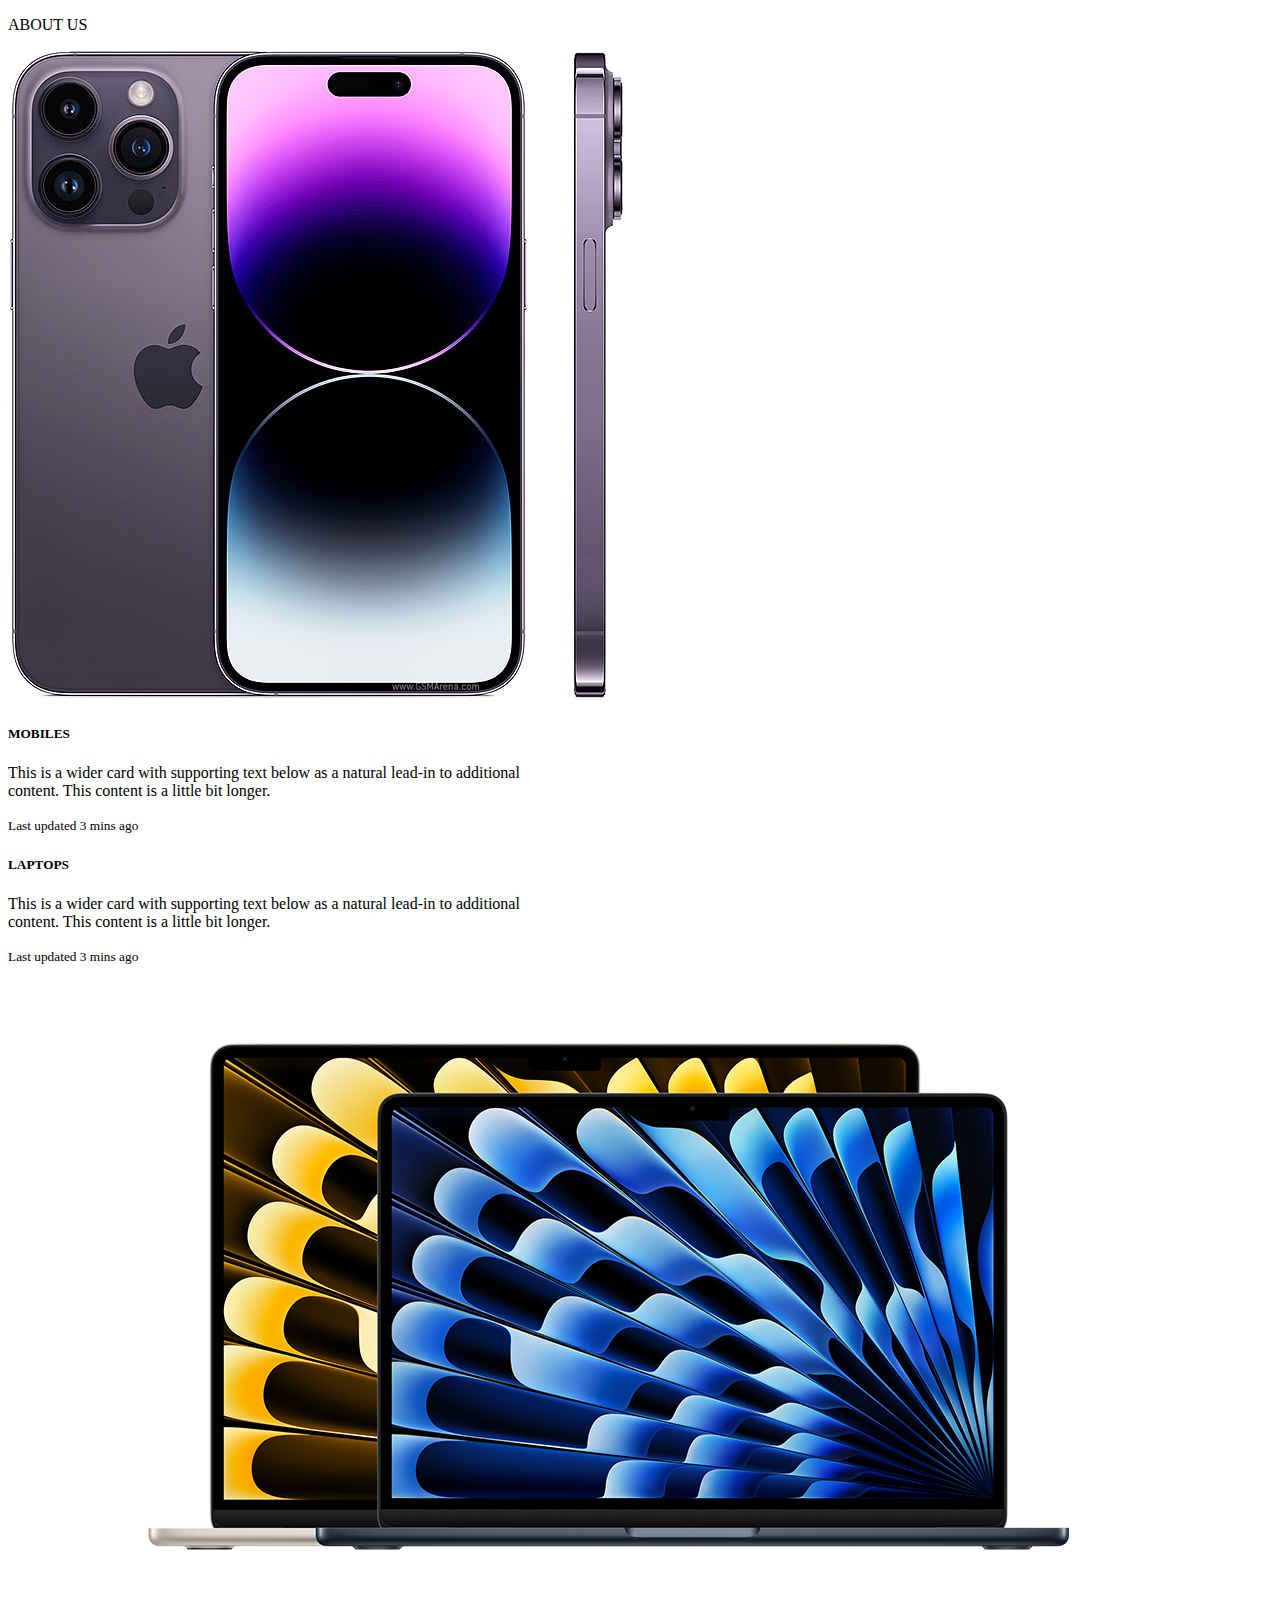
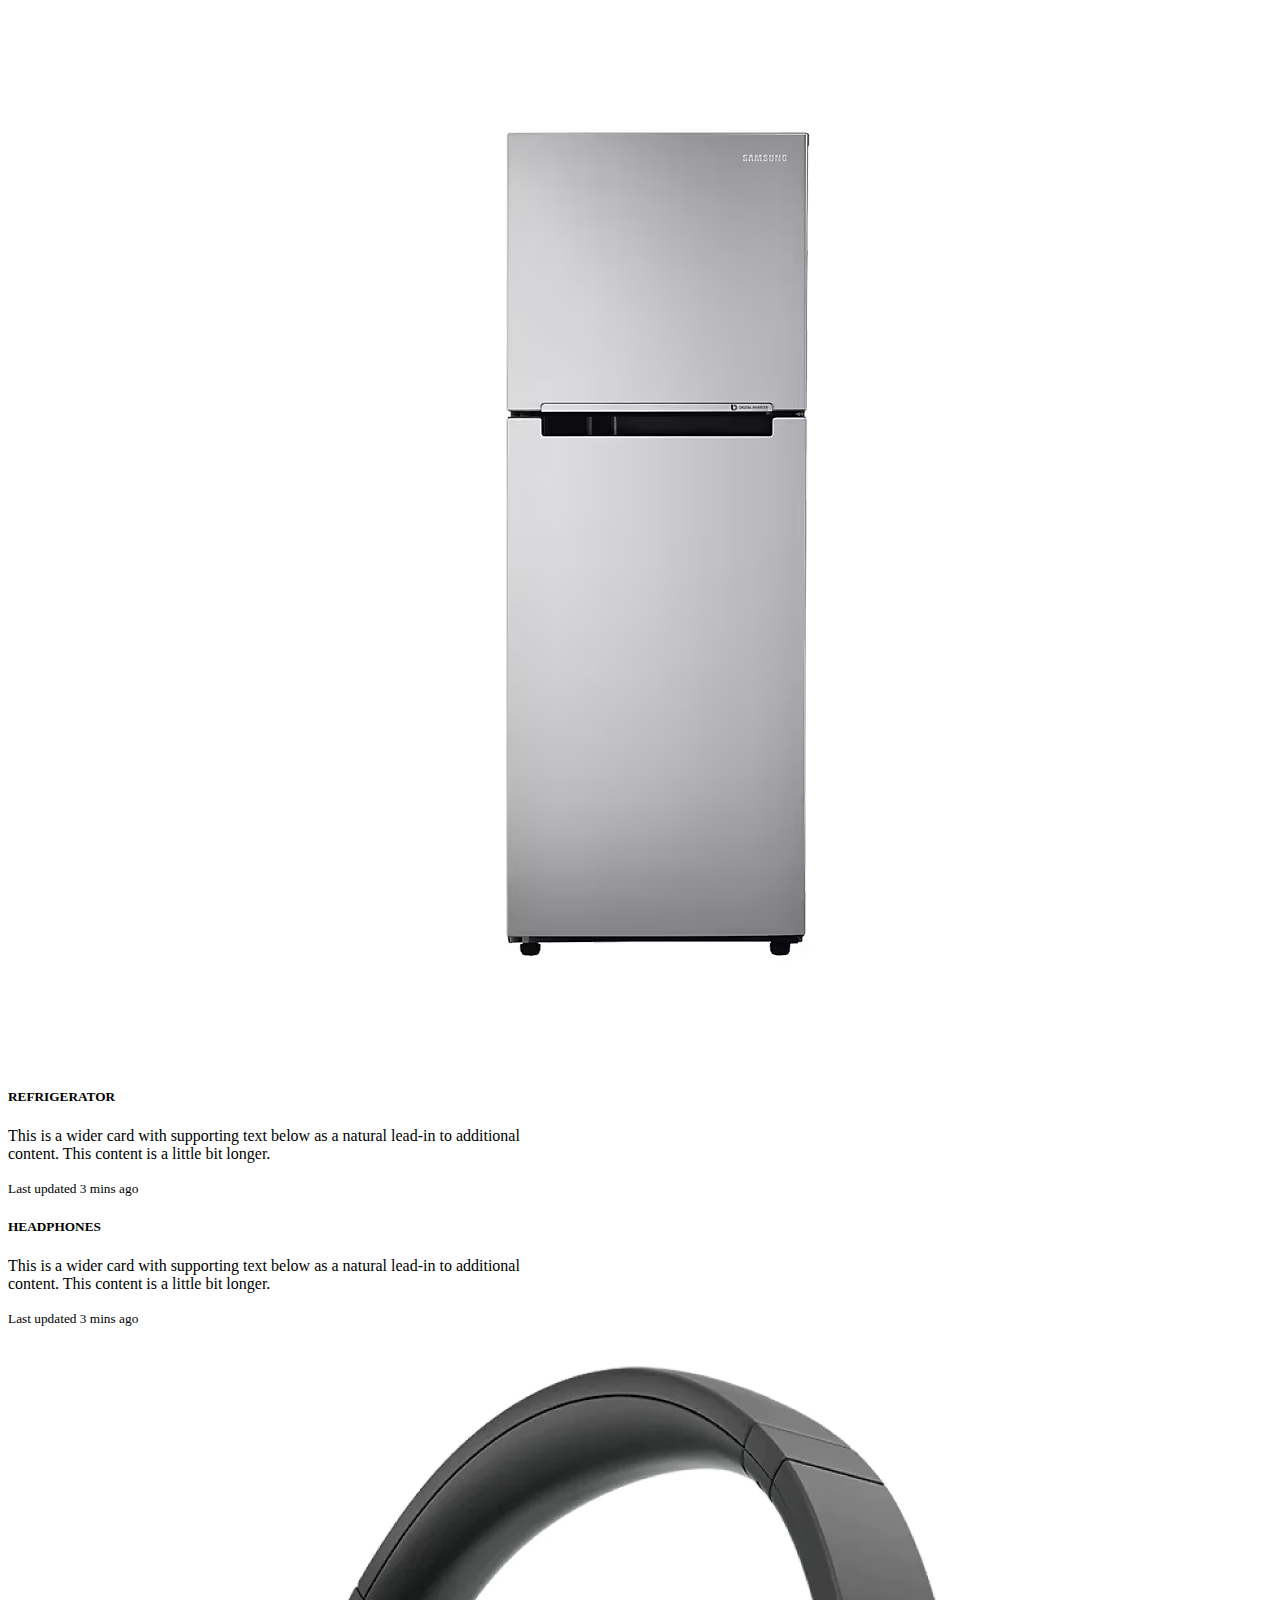
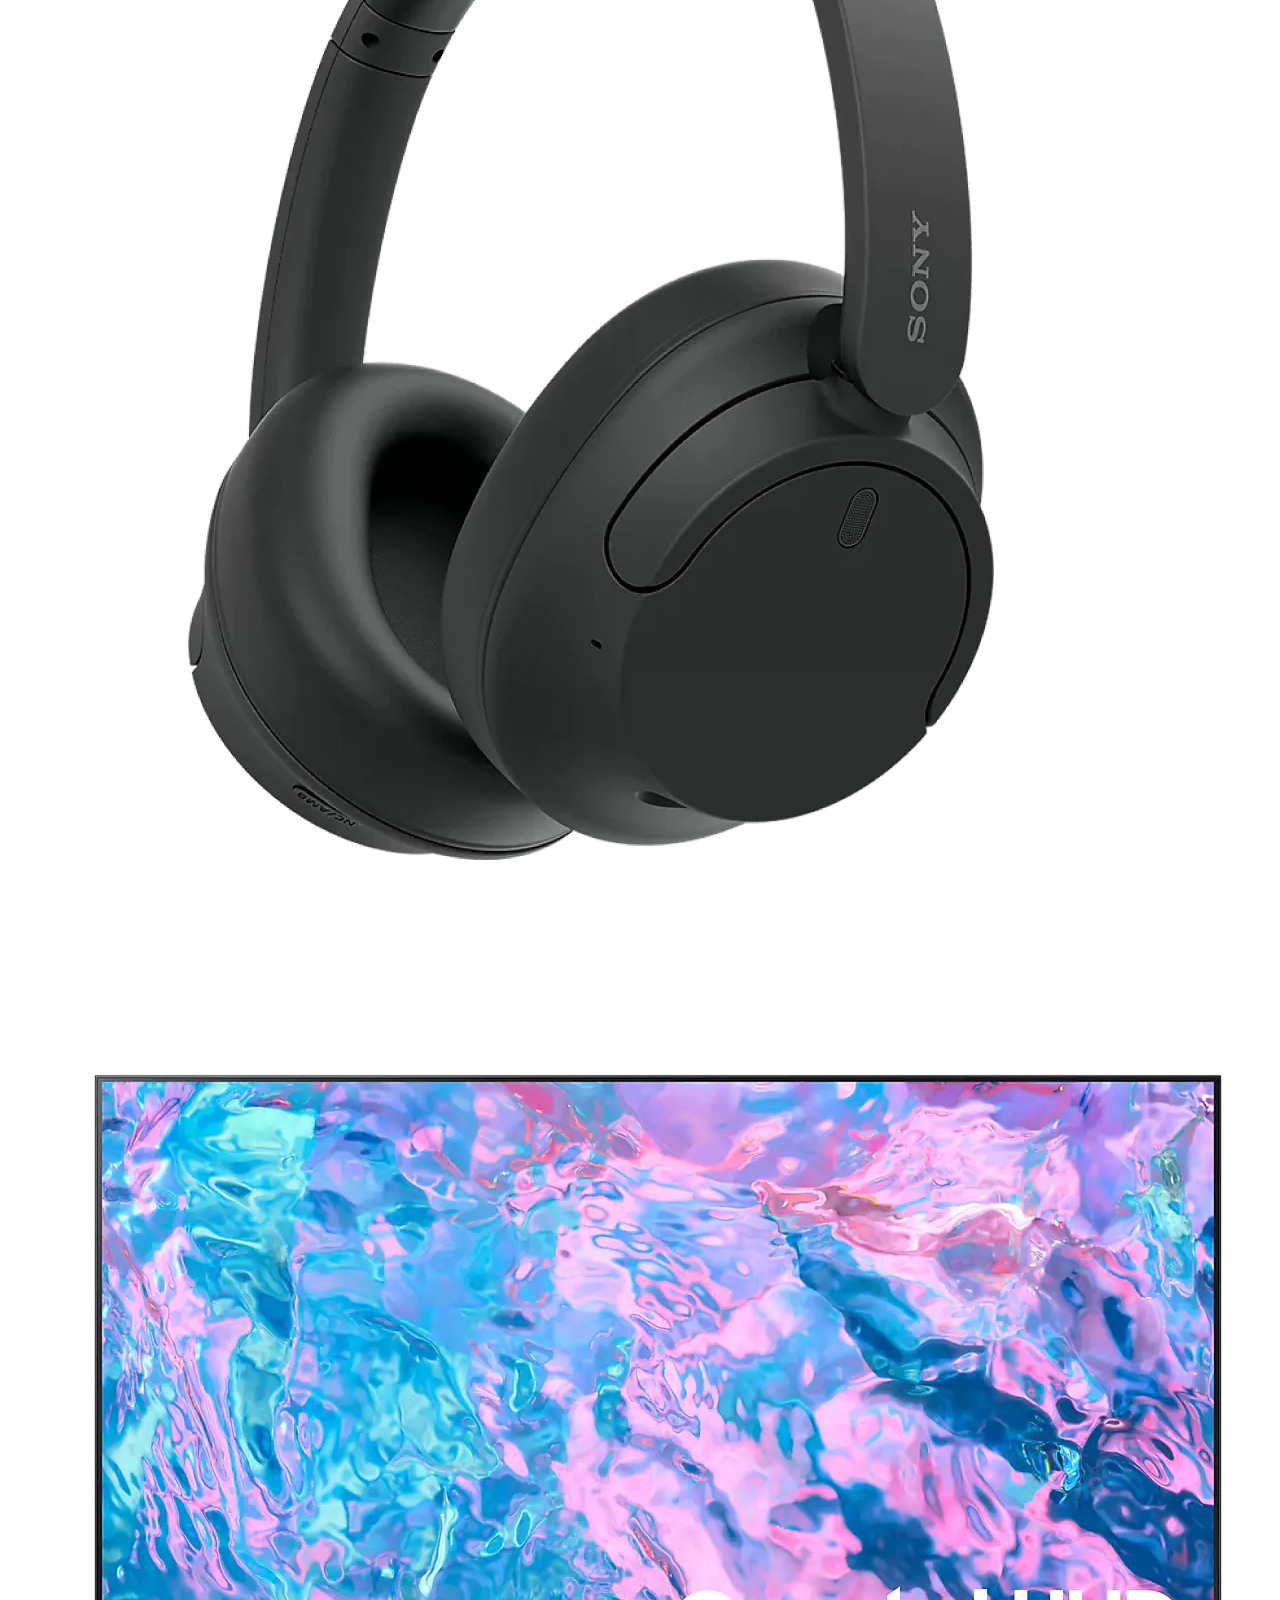
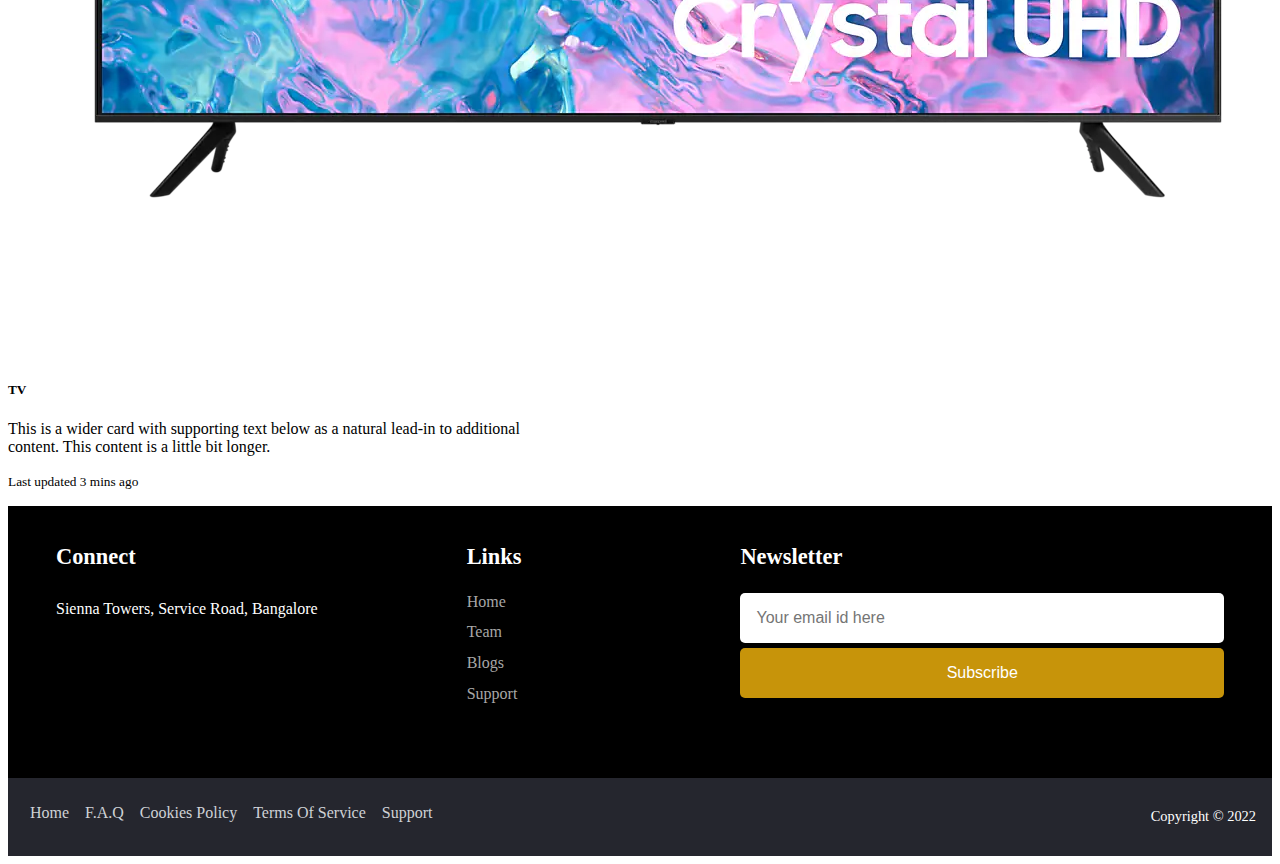
<file: about.html>
<!DOCTYPE html>
<html lang="en">
<head>
    <meta charset="UTF-8">
    <meta name="viewport" content="width=device-width, initial-scale=1.0">
    <title>about</title>
    <link href="https://cdn.jsdelivr.net/npm/bootstrap@5.0.2/dist/css/bootstrap.min.css" rel="stylesheet"
    integrity="sha384-EVSTQN3/azprG1Anm3QDgpJLIm9Nao0Yz1ztcQTwFspd3yD65VohhpuuCOmLASjC" crossorigin="anonymous">
<link rel="stylesheet" href="style.css">
</head>
<body>
    <p>ABOUT US</p>
    <div class="card mb-3" style="max-width: 540px;">
        <div class="row g-0">
            <div class="col-md-4" >
                <img src="/images/apple-iphone-14-pro-max-1.jpg" class="img-fluid rounded-start" alt="...">
              </div>
          <div class="col-md-8">
            <div class="card-body">
              <h5 class="card-title">MOBILES</h5>
              <p class="card-text">This is a wider card with supporting text below as a natural lead-in to additional content. This content is a little bit longer.</p>
              <p class="card-text"><small class="text-muted">Last updated 3 mins ago</small></p>
            </div>
          </div>
          
        </div>
      </div>

      <div class="card mb-3" style="max-width: 540px; justify-content: right;" >
        <div class="row g-0">
            
          <div class="col-md-8">
            <div class="card-body">
              <h5 class="card-title">LAPTOPS</h5>
              <p class="card-text">This is a wider card with supporting text below as a natural lead-in to additional content. This content is a little bit longer.</p>
              <p class="card-text"><small class="text-muted">Last updated 3 mins ago</small></p>
            </div>
          </div>
          <div class="col-md-4" >
            <img src="/images/macbook-air.png" class="img-fluid rounded-start" alt="...">
          </div>
        </div>
      </div>

      

      <div class="card mb-3" style="max-width: 540px;">
        <div class="row g-0">
            <div class="col-md-4" >
                <img src="/images/refrigerator.avif" class="img-fluid rounded-start" alt="...">
              </div>
          <div class="col-md-8">
            <div class="card-body">
              <h5 class="card-title">REFRIGERATOR</h5>
              <p class="card-text">This is a wider card with supporting text below as a natural lead-in to additional content. This content is a little bit longer.</p>
              <p class="card-text"><small class="text-muted">Last updated 3 mins ago</small></p>
            </div>
          </div>
          
        </div>
      </div>
      <div class="card mb-3" style="max-width: 540px; justify-content: flex-end;">
        <div class="row g-0">
            <div class="col-md-8">
                <div class="card-body">
                    <h5 class="card-title">HEADPHONES</h5>
                    <p class="card-text">This is a wider card with supporting text below as a natural lead-in to additional content. This content is a little bit longer.</p>
                    <p class="card-text"><small class="text-muted">Last updated 3 mins ago</small></p>
                </div>
            </div>
            <div class="col-md-4" >
                <img src="/images/sony-headphones.webp" class="img-fluid rounded-start" alt="...">
              </div>
          
        </div>
      </div>
      <div class="card mb-3" style="max-width: 540px;">
        <div class="row g-0">
            <div class="col-md-4" >
                <img src="/images/SamsungTv.webp" class="img-fluid rounded-start" alt="...">
              </div>
            <div class="col-md-8">
                <div class="card-body">
                    <h5 class="card-title">TV</h5>
                    <p class="card-text">This is a wider card with supporting text below as a natural lead-in to additional content. This content is a little bit longer.</p>
                    <p class="card-text"><small class="text-muted">Last updated 3 mins ago</small></p>
                </div>
            </div>
           
          
        </div>
      </div>




      <footer>
        <div class="row primary">
          <div class="column about">
            <h3>Connect</h3>
            <p>
              <i class="fa fa-map-marker" aria-hidden="true"></i>
              Sienna Towers, Service Road, Bangalore
            </p>
            <div class="social">
              <i class="fa fa-facebook-square"></i>
              <i class="fa fa-twitter-square"></i>
              <i class="fa fa-linkedin-square"></i>
              <i class="fa fa-instagram"></i>
            </div>
          </div>
        
          <div class="column link">
            <h3>Links</h3>
            <ul>
              <li><a href="#home">Home</a></li>
              <li><a href="#team">Team</a></li>
              <li><a href="#blogs">Blogs</a></li>
              <li><a href="#support">Support</a></li>
            </ul>
          </div>
        
          <div class="column subscribe">
            <h3>Newsletter</h3>
            <div>
              <input type="email" placeholder="Your email id here" />
              <button>Subscribe</button>
            </div>
          </div>
        </div>
    
        <div class="row copyright">
          <div class="footer-menu">
        
          <a href="">Home</a>
          <a href="">F.A.Q</a>
          <a href="">Cookies Policy</a>
          <a href="">Terms Of Service</a>
          <a href="">Support</a>
        
          </div>
           <p>Copyright &copy; 2022</p>
        </div>
        
    
</body>
</html>
</file>
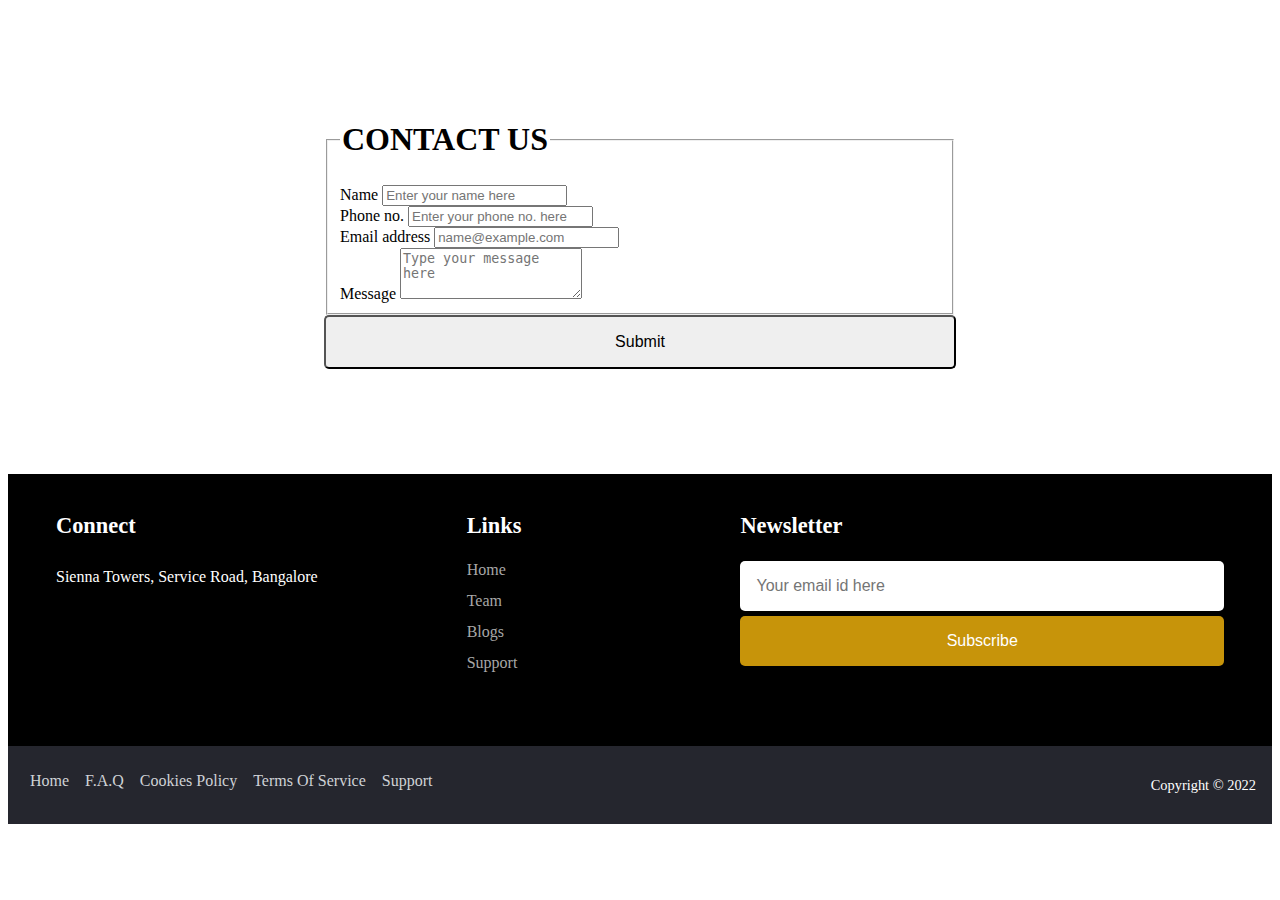
<file: contact.html>
<!doctype html>
<html lang="en">
  <head>
    <!-- Required meta tags -->
    <meta charset="utf-8">
    <meta name="viewport" content="width=device-width, initial-scale=1">

    <!-- Bootstrap CSS -->
    <link href="https://cdn.jsdelivr.net/npm/bootstrap@5.0.2/dist/css/bootstrap.min.css" rel="stylesheet" integrity="sha384-EVSTQN3/azprG1Anm3QDgpJLIm9Nao0Yz1ztcQTwFspd3yD65VohhpuuCOmLASjC" crossorigin="anonymous">
<link rel="stylesheet" href="style.css">
    <title>Contact us</title>
  </head>
  <body>
    
<form action="index.php" method="post">
    <fieldset><legend><h1>CONTACT US</h1></legend>
    <div class="mb-3">
        <label for="exampleFormControlInput1" class="form-label">Name</label>
        <input type="name" class="form-control" id="exampleFormControlInput1" placeholder="Enter your name here">
      </div>

      <div class="mb-3">
        <label for="exampleFormControlInput1" class="form-label">Phone no.</label>
        <input type="tel" pattern="[0-9]{10}" class="form-control" id="exampleFormControlInput2" placeholder="Enter your phone no. here">
      </div>

    <div class="mb-3">
        <label for="exampleFormControlInput1" class="form-label">Email address</label>
        <input type="email" class="form-control" id="exampleFormControlInput1" placeholder="name@example.com">
      </div>
      <div class="mb-3">
        <label for="exampleFormControlTextarea1" class="form-label">Message</label>
        <textarea class="form-control" id="exampleFormControlTextarea1" rows="3" placeholder="Type your message here"></textarea>
      </div>
    </fieldset>
      <button type="button" class="btn btn-primary">Submit</button>
</form>




















<footer>
    <div class="row primary">
      <div class="column about">
        <h3>Connect</h3>
        <p>
          <i class="fa fa-map-marker" aria-hidden="true"></i>
          Sienna Towers, Service Road, Bangalore
        </p>
        <div class="social">
          <i class="fa fa-facebook-square"></i>
          <i class="fa fa-twitter-square"></i>
          <i class="fa fa-linkedin-square"></i>
          <i class="fa fa-instagram"></i>
        </div>
      </div>
    
      <div class="column link">
        <h3>Links</h3>
        <ul>
          <li><a href="#home">Home</a></li>
          <li><a href="#team">Team</a></li>
          <li><a href="#blogs">Blogs</a></li>
          <li><a href="#support">Support</a></li>
        </ul>
      </div>
    
      <div class="column subscribe">
        <h3>Newsletter</h3>
        <div>
          <input type="email" placeholder="Your email id here" />
          <button>Subscribe</button>
        </div>
      </div>
    </div>

    <div class="row copyright">
      <div class="footer-menu">
    
      <a href="">Home</a>
      <a href="">F.A.Q</a>
      <a href="">Cookies Policy</a>
      <a href="">Terms Of Service</a>
      <a href="">Support</a>
    
      </div>
       <p>Copyright &copy; 2022</p>
    </div>
    

  </footer>
    <!-- Optional JavaScript; choose one of the two! -->

    <!-- Option 1: Bootstrap Bundle with Popper -->
    <script src="https://cdn.jsdelivr.net/npm/bootstrap@5.0.2/dist/js/bootstrap.bundle.min.js" integrity="sha384-MrcW6ZMFYlzcLA8Nl+NtUVF0sA7MsXsP1UyJoMp4YLEuNSfAP+JcXn/tWtIaxVXM" crossorigin="anonymous"></script>

    <!-- Option 2: Separate Popper and Bootstrap JS -->
    <!--
    <script src="https://cdn.jsdelivr.net/npm/@popperjs/core@2.9.2/dist/umd/popper.min.js" integrity="sha384-IQsoLXl5PILFhosVNubq5LC7Qb9DXgDA9i+tQ8Zj3iwWAwPtgFTxbJ8NT4GN1R8p" crossorigin="anonymous"></script>
    <script src="https://cdn.jsdelivr.net/npm/bootstrap@5.0.2/dist/js/bootstrap.min.js" integrity="sha384-cVKIPhGWiC2Al4u+LWgxfKTRIcfu0JTxR+EQDz/bgldoEyl4H0zUF0QKbrJ0EcQF" crossorigin="anonymous"></script>
    -->
  </body>
</html>
</file>
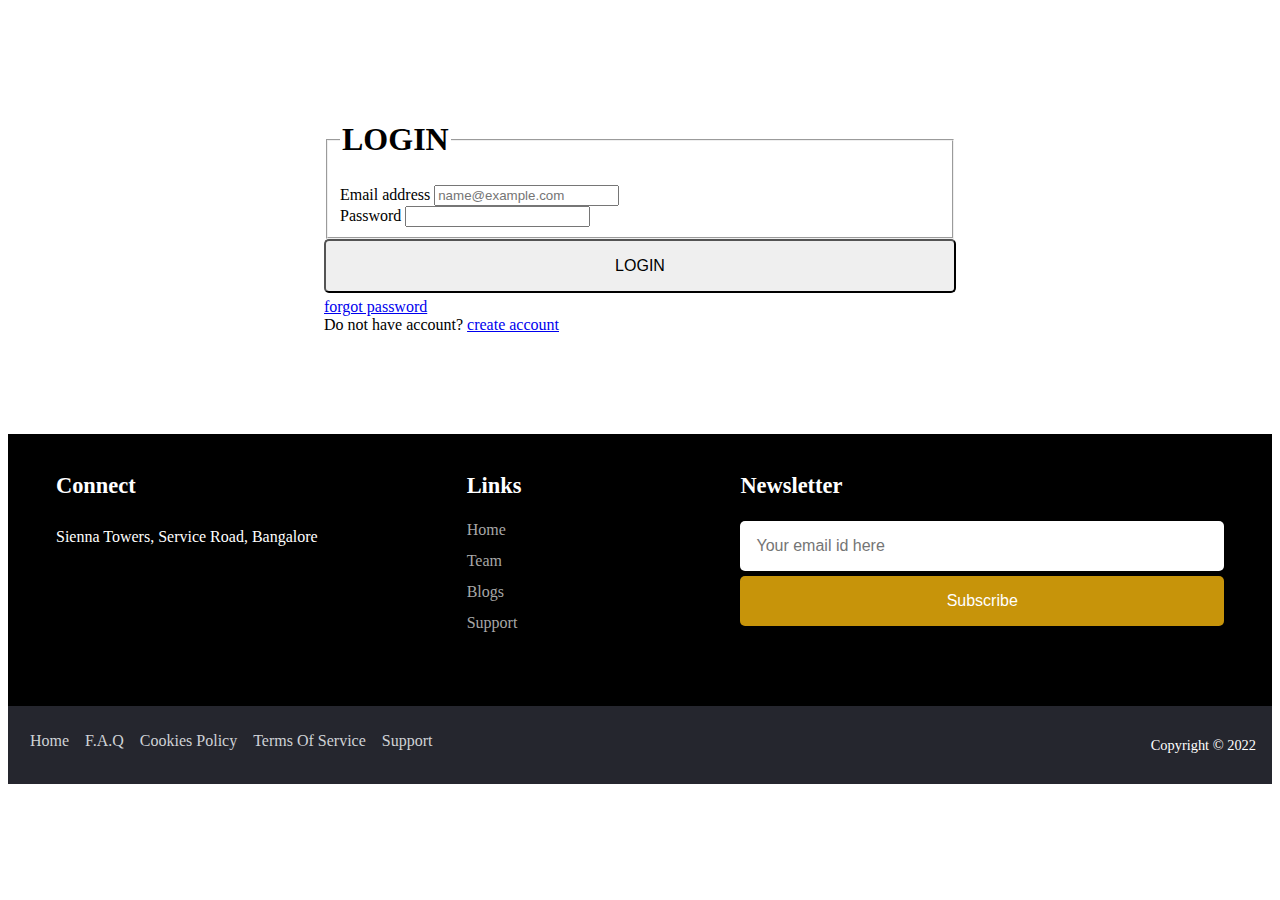
<file: login.html>
<!doctype html>
<html lang="en">
  <head>
    <!-- Required meta tags -->
    <meta charset="utf-8">
    <meta name="viewport" content="width=device-width, initial-scale=1">

    <!-- Bootstrap CSS -->
    <link href="https://cdn.jsdelivr.net/npm/bootstrap@5.0.2/dist/css/bootstrap.min.css" rel="stylesheet" integrity="sha384-EVSTQN3/azprG1Anm3QDgpJLIm9Nao0Yz1ztcQTwFspd3yD65VohhpuuCOmLASjC" crossorigin="anonymous">
<link rel="stylesheet" href="style.css">

    <title>login page</title>
  </head>
  <body>
    
<form action="index.php" method="post">
    <fieldset><legend><h1>LOGIN</h1></legend>  

    <div class="mb-3">
        <label for="exampleFormControlInput1" class="form-label">Email address</label>
        <input type="email" class="form-control" id="exampleFormControlInput1" placeholder="name@example.com">
      </div>
      <div class="mb-3">
        <label for="exampleInputPassword1" class="form-label">Password</label>
        <input type="password" class="form-control" id="exampleInputPassword1">
      </div>
      </div>
    </fieldset>
      <button type="button" class="btn btn-primary">LOGIN</button>
      <a href="#">forgot password 
        <br></a>Do not have account? <a href="signup.html">create account</a>
</form>




















<footer>
    <div class="row primary">
      <div class="column about">
        <h3>Connect</h3>
        <p>
          <i class="fa fa-map-marker" aria-hidden="true"></i>
          Sienna Towers, Service Road, Bangalore
        </p>
        <div class="social">
          <i class="fa fa-facebook-square"></i>
          <i class="fa fa-twitter-square"></i>
          <i class="fa fa-linkedin-square"></i>
          <i class="fa fa-instagram"></i>
        </div>
      </div>
    
      <div class="column link">
        <h3>Links</h3>
        <ul>
          <li><a href="#home">Home</a></li>
          <li><a href="#team">Team</a></li>
          <li><a href="#blogs">Blogs</a></li>
          <li><a href="#support">Support</a></li>
        </ul>
      </div>
    
      <div class="column subscribe">
        <h3>Newsletter</h3>
        <div>
          <input type="email" placeholder="Your email id here" />
          <button>Subscribe</button>
        </div>
      </div>
    </div>

    <div class="row copyright">
      <div class="footer-menu">
    
      <a href="">Home</a>
      <a href="">F.A.Q</a>
      <a href="">Cookies Policy</a>
      <a href="">Terms Of Service</a>
      <a href="">Support</a>
    
      </div>
       <p>Copyright &copy; 2022</p>
    </div>
    

  </footer>
    <!-- Optional JavaScript; choose one of the two! -->

    <!-- Option 1: Bootstrap Bundle with Popper -->
    <script src="https://cdn.jsdelivr.net/npm/bootstrap@5.0.2/dist/js/bootstrap.bundle.min.js" integrity="sha384-MrcW6ZMFYlzcLA8Nl+NtUVF0sA7MsXsP1UyJoMp4YLEuNSfAP+JcXn/tWtIaxVXM" crossorigin="anonymous"></script>

    <!-- Option 2: Separate Popper and Bootstrap JS -->
    <!--
    <script src="https://cdn.jsdelivr.net/npm/@popperjs/core@2.9.2/dist/umd/popper.min.js" integrity="sha384-IQsoLXl5PILFhosVNubq5LC7Qb9DXgDA9i+tQ8Zj3iwWAwPtgFTxbJ8NT4GN1R8p" crossorigin="anonymous"></script>
    <script src="https://cdn.jsdelivr.net/npm/bootstrap@5.0.2/dist/js/bootstrap.min.js" integrity="sha384-cVKIPhGWiC2Al4u+LWgxfKTRIcfu0JTxR+EQDz/bgldoEyl4H0zUF0QKbrJ0EcQF" crossorigin="anonymous"></script>
    -->
  </body>
</html>
</file>
<file: style.css>
/* .nav-top{
  display: flex;
  background-color: #a7a7a7;
  color: purple;
}
.nav-top img{
  width: 50px;
  align-self: right;
}
.nav-top a{
  position: absolute;
    right: 0px;
}
.navbar{
  height: 10%;
  width: 100%;
} */
#navbarNav{
  justify-content:flex-start;
}
.navbar-toggler{
  position: absolute;
  width: 10px;
  right: 30px;
    top: 30px;
}
.navbar-brand{
  color: red;
}
.navbar-brand span{
  color: gold;
}
.nav-link{
  color: rgb(220, 217, 20);
}
header .btn{
  width: 80px;
  margin: 3px;
justify-content: flex-end;
}
.carousel.slide{
    margin: 0px auto;
  
    height: 500px;
}
.carousel.slide .carousel-item img{
    width: 100%;
    height: 500px;
}
.carousel.slide .carousel-item span{
    color: red;
    animation-name: offer;
    animation-iteration-count: infinite;
    animation-duration: 0.5s;
    animation-timing-function: 1s;
    animation-delay: 0.3s;
}.carousel.slide .carousel-item p{
    color: white;
}
carousel.slide  .offer {
    color: white;
}
.carousel.slide .carousel-item .offer{
    color: yellow;
    transform: translate(50px,100px);
    transform: rotate(-20deg);
    text-shadow: 2px 2px 2px mediumseagreen;
}
@keyframes offer {
    from{
        color:red
    }
    to{
        color: gold;
    }
    
}
h2{
    color: gold;
    text-align: center;
    text-shadow: 2px 2px 2px red;
}


.star span{
    float: left;
}
.star .fa-solid{
    float: left;
}
.star .fa-cart-shopping{
    width: 5px;
    float:right;
}
.container{
    margin-top: 50px;
}
.card{  
    margin-top: 10px;
}
.star .checked{
    color: yellow;
}
.card-img-top{
    width: 100%;
    height: 200px;
}

footer {
  display: inline-table;
    background-color: black;
    color: white;
    bottom: 0;
    width: 100%;
    font-size: 16px;
  }
  footer * {
    box-sizing: border-box;
    border: none;
    outline: none;
  }
  footer .row {
    padding: 1em 1em;
  }
  footer .row.primary {
    display: grid;
    grid-template-columns: 3fr 2fr 4fr;
    align-items: stretch;
  }
  footer .column {
    width: 100%;
    display: flex;
    flex-direction: column;
    padding: 0 2em;
    min-height: 15em;
  }
  footer h3 {
    width: 100%;
    text-align: left;
    color: white;
    font-size: 1.4em;
    white-space: nowrap;
  }
 footer  ul {
    list-style: none;
    display: flex;
    flex-direction: column;
    padding: 0;
    margin: 0;
  }
  footer li:not(:first-child) {
    margin-top: 0.8em;
  }
 footer ul li a {
    color: #a7a7a7;
    text-decoration: none;
  }
  footer ul li a:hover {
    color: #c7940a;
  }
 footer .about p {
    text-align: justify;
    line-height: 2;
    margin: 0;
  }
 footer input,
  button {
    font-size: 1em;
    padding: 1em;
    width: 100%;
    border-radius: 5px;
    margin-bottom: 5px;
  }
  footer button {
    background-color: #c7940a;
    color: #ffffff;
  }
  footer div.social {
    display: flex;
    justify-content: space-around;
    font-size: 2.4em;
    flex-direction: row;
    margin-top: 0.5em;
  }
 footer .social i {
    color: #bac6d9;
  }
  .copyright {
    padding: 0.3em 1em;
    background-color: #25262e;
  }
  .footer-menu{
    float: left;
      margin-top: 10px;
  }
  .footer-menu a{
    color: #cfd2d6;
    padding: 6px;
    text-decoration: none;
  }
  .footer-menu a:hover, .social i:hover{
    color: #c7940a;
  }
  .copyright p {
    font-size: 0.9em;
    text-align: right;
  }
  .copyright {
    padding: 0.3em 1em;
    background-color: #25262e;
  }
  .footer-menu{
    float: left;
      margin-top: 10px;
  }
  .footer-menu a{
    color: #cfd2d6;
    padding: 6px;
    text-decoration: none;
  }
  .footer-menu a:hover, .social i:hover{
    color: #c7940a;
  }
  .copyright p {
    font-size: 0.9em;
    text-align: right;
  }
  form{
    
    width: 50%;
    margin: 100px auto;
  }
</file>
